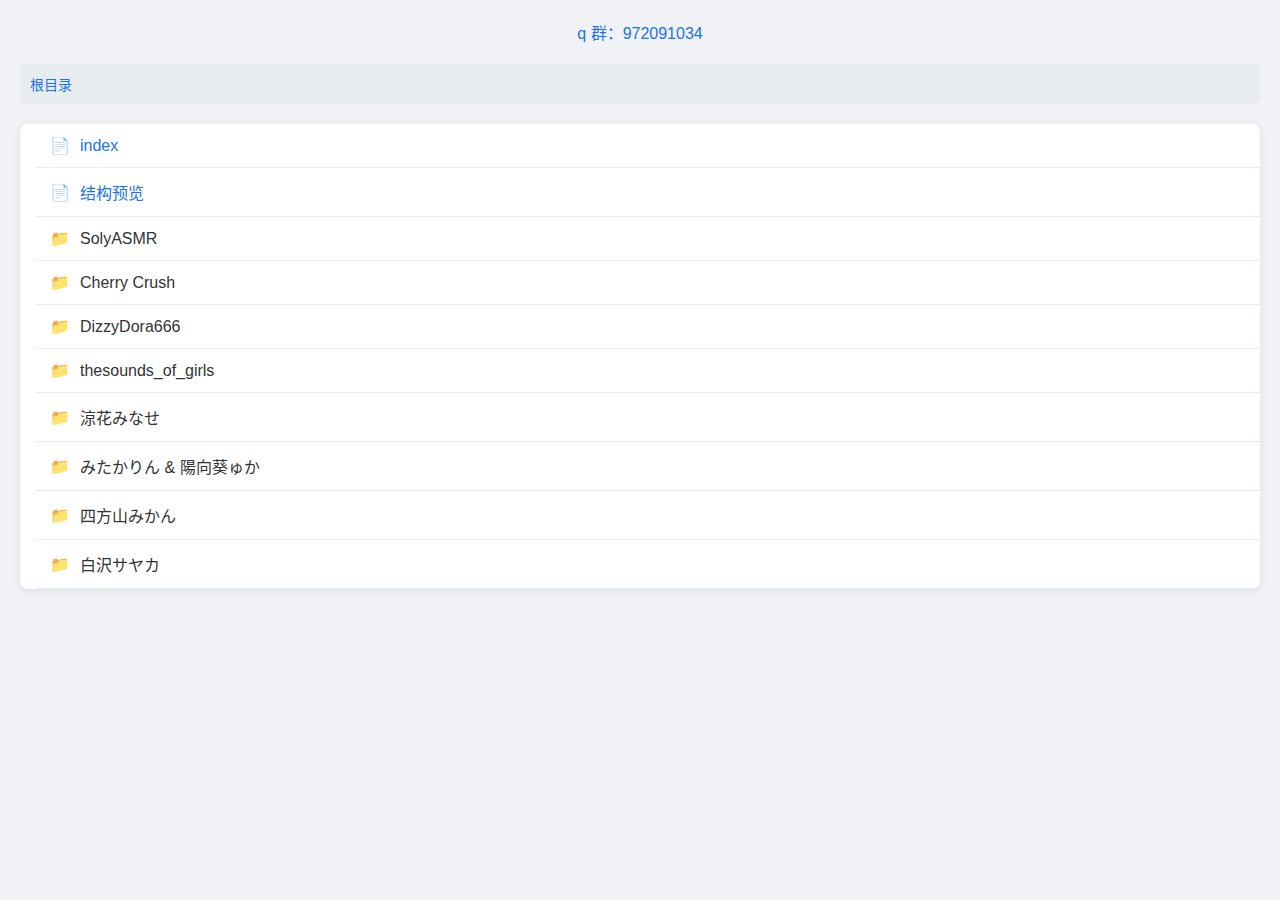
<file: index.html>
<!DOCTYPE html>
<html lang="zh-CN">
  <head>
    <meta charset="UTF-8" />
    <meta name="viewport" content="width=device-width, initial-scale=1.0" />
    <title>美味食谱</title>
    <style>
      body {
        font-family: "Segoe UI", Tahoma, Geneva, Verdana, sans-serif;
        margin: 0;
        padding: 20px;
        background-color: #f0f2f5;
        color: #333;
      }

      .path {
        margin-bottom: 20px;
        padding: 10px;
        background-color: #e9ecef;
        border-radius: 5px;
        font-size: 14px;
        display: flex;
        align-items: center;
      }

      .home {
        margin-right: 10px;
        cursor: pointer;
        color: #1a73e8;
        text-decoration: none;
      }

      .home:hover {
        text-decoration: underline;
      }

      .path-segment {
        margin-right: 10px;
        cursor: pointer;
        color: #1a73e8;
        text-decoration: none;
      }

      .path-separator {
        margin: 0 5px;
        color: #616161;
      }

      .path-segment:hover {
        text-decoration: underline;
      }

      ul {
        list-style-type: none;
        padding-left: 15px;
        margin: 0;
        background-color: white;
        border-radius: 8px;
        box-shadow: 0 2px 10px rgba(0, 0, 0, 0.08);
      }

      li {
        padding: 12px 15px;
        border-bottom: 1px solid #e9ecef;
        cursor: pointer;
        transition: background-color 0.2s;
        display: flex;
        align-items: center;
      }

      li:hover {
        background-color: #f8f9fa;
      }

      li.file {
        color: #1a73e8;
        text-decoration: none;
      }

      li.file:hover {
        text-decoration: underline;
      }

      .folder-icon {
        margin-right: 10px;
        color: #616161;
      }

      .file-icon {
        margin-right: 10px;
        color: #1a73e8;
      }

      .empty-message {
        color: #95a5a6;
        text-align: center;
        padding: 20px;
        font-style: italic;
        font-weight: 300;
      }

      .qq-group-link {
        text-align: center;
        margin-bottom: 20px;
      }

      .qq-group-link a {
        color: #1a73e8;
        text-decoration: none;
      }

      .qq-group-link a:hover {
        text-decoration: underline;
      }
    </style>
  </head>
  <body>
    <div class="qq-group-link">
      <a href="qrcode.webp" target="_blank">q 群：972091034</a>
    </div>
    <div id="path" class="path"></div>
    <ul id="catalog"></ul>

    <!-- 修改加载动画容器（移除文字提示） -->
    <div id="loading" class="loading">
      <div class="loading-spinner"></div>
    </div>

    <script>
      let currentPath = [];

      async function loadJson() {
        try {
          const response = await fetch("content.json");
          const data = await response.json();
          return data;
        } catch (error) {
          console.error("加载 JSON 文件时出错:", error);
          return {};
        }
      }

      function updatePath() {
        const pathElement = document.getElementById("path");
        pathElement.innerHTML = "";

        const home = document.createElement("span");
        home.className = "home";
        home.textContent = "根目录";
        home.addEventListener("click", () => {
          currentPath = [];
          updatePath();
          navigateToPath();
        });
        pathElement.appendChild(home);

        if (currentPath.length === 0) {
          return;
        }

        pathElement.appendChild(document.createTextNode(" > "));

        let path = [];
        let tempPath = [];
        for (const segment of currentPath) {
          tempPath.push(segment);
          path.push({
            name: segment,
            path: tempPath.join("/"),
          });
        }

        for (let i = 0; i < path.length; i++) {
          const segment = path[i];
          const span = document.createElement("span");
          span.className = "path-segment";
          span.textContent = segment.name;

          if (i < path.length - 1) {
            span.addEventListener("click", () => {
              currentPath = currentPath.slice(0, i + 1);
              updatePath();
              navigateToPath();
            });
          } else {
            span.style.fontWeight = "bold";
            span.style.color = "#333";
          }

          pathElement.appendChild(span);

          if (i < path.length - 1) {
            const separator = document.createElement("span");
            separator.className = "path-separator";
            separator.textContent = ">";
            pathElement.appendChild(separator);
          }
        }
      }

      function navigateToPath() {
        loadJson().then((data) => {
          let currentData = data;
          try {
            for (const segment of currentPath) {
              currentData = currentData[segment];
            }
            displayCatalog(currentData, document.getElementById("catalog"));
          } catch (error) {
            console.error("路径导航错误:", error);
            displayCatalog({}, document.getElementById("catalog"));
          }
        });
      }

      function displayCatalog(data, parentElement) {
        parentElement.innerHTML = "";

        if (Object.keys(data).length === 0) {
          parentElement.innerHTML = '<li class="empty-message">暂无内容</li>';
          return;
        }

        for (const key in data) {
          const li = document.createElement("li");

          if (typeof data[key] === "object") {
            // 文件夹
            li.innerHTML = `<span class="folder-icon">📁</span>${key}`;
            li.addEventListener("click", () => {
              currentPath.push(key);
              updatePath();
              navigateToPath();
            });
          } else {
            // 文件
            li.className = "file";
            li.innerHTML = `<span class="file-icon">📄</span>${key}`;
            li.addEventListener("click", () => {
              window.open(data[key], "_blank");
            });
          }

          parentElement.appendChild(li);
        }
      }

      // 初始化
      async function initialize() {
        const loadingElement = document.getElementById("loading");
        loadingElement.classList.remove("hide"); // 显示加载动画

        try {
          const data = await loadJson();
          displayCatalog(data, document.getElementById("catalog"));
          updatePath();
        } finally {
          // 无论加载成功或失败都隐藏加载动画（300ms过渡时间）
          setTimeout(() => loadingElement.classList.add("hide"), 300);
        }
      }

      initialize();
    </script>
    <style>
      .path {
        margin-bottom: 20px;
        padding: 10px;
        background-color: #e9ecef;
        border-radius: 5px;
        font-size: 14px;
        display: flex;
        align-items: center;
      }

      .home {
        margin-right: 10px;
        cursor: pointer;
        color: #1a73e8;
        text-decoration: none;
      }

      .home:hover {
        text-decoration: underline;
      }

      .path-segment {
        margin-right: 10px;
        cursor: pointer;
        color: #1a73e8;
        text-decoration: none;
      }

      .path-separator {
        margin: 0 5px;
        color: #616161;
      }

      .path-segment:hover {
        text-decoration: underline;
      }

      ul {
        list-style-type: none;
        padding-left: 15px;
        margin: 0;
        background-color: white;
        border-radius: 8px;
        box-shadow: 0 2px 10px rgba(0, 0, 0, 0.08);
      }

      li {
        padding: 12px 15px;
        border-bottom: 1px solid #e9ecef;
        cursor: pointer;
        transition: background-color 0.2s;
        display: flex;
        align-items: center;
      }

      li:hover {
        background-color: #f8f9fa;
      }

      li.file {
        color: #1a73e8;
        text-decoration: none;
      }

      li.file:hover {
        text-decoration: underline;
      }

      .folder-icon {
        margin-right: 10px;
        color: #616161;
      }

      .file-icon {
        margin-right: 10px;
        color: #1a73e8;
      }

      .empty-message {
        color: #95a5a6;
        text-align: center;
        padding: 20px;
        font-style: italic;
        font-weight: 300;
      }

      .qq-group-link {
        text-align: center;
        margin-bottom: 20px;
      }

      .qq-group-link a {
        color: #1a73e8;
        text-decoration: none;
      }

      .qq-group-link a:hover {
        text-decoration: underline;
      }

      /* 修改加载动画样式 */
      .loading {
        padding: 20px; /* 调整内边距适应更大图标 */
      }

      .loading-spinner {
        width: 32px; /* 原20px → 放大至32px */
        height: 32px; /* 原20px → 放大至32px */
        border-width: 4px; /* 原3px → 加粗边框 */
        border-top-color: #1a73e8;
      }
    </style>
  </body>
</html>
</file>
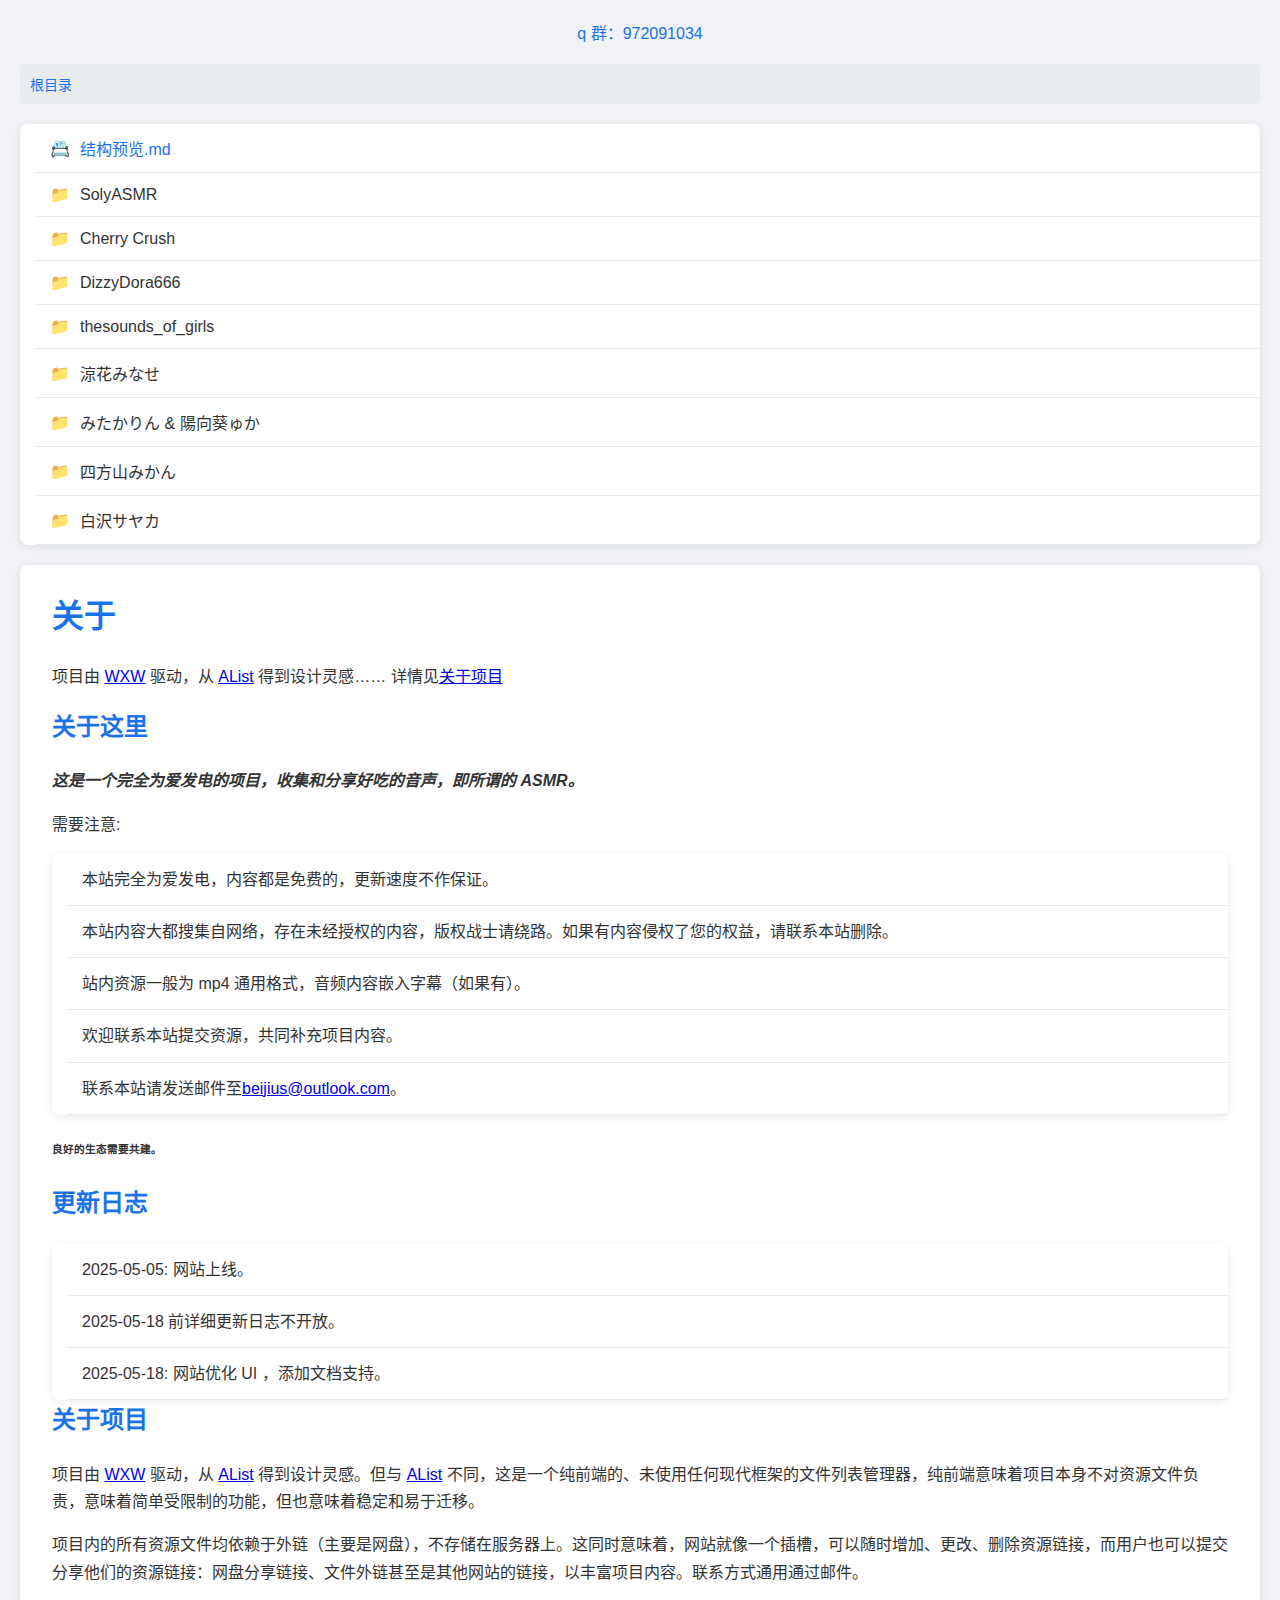
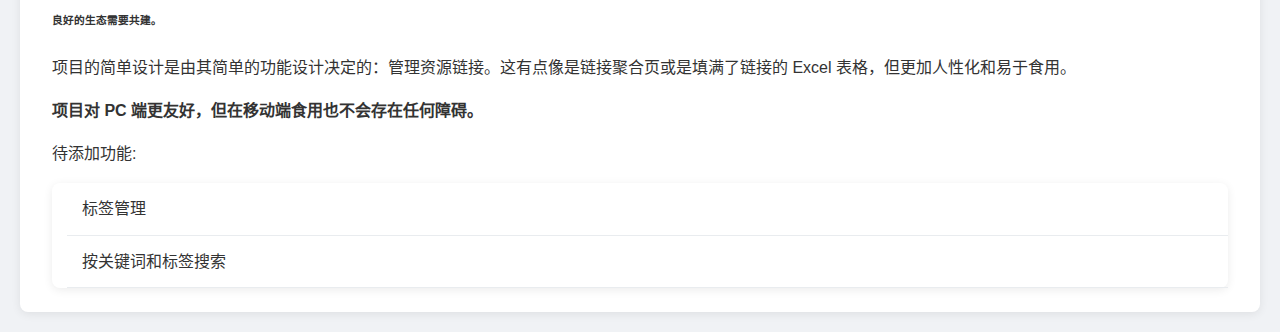
<file: a.html>
<!DOCTYPE html>
<html lang="zh-CN">
  <head>
    <meta charset="UTF-8" />
    <meta name="viewport" content="width=device-width, initial-scale=1.0" />
    <title>美味食谱</title>
    <!-- 合并所有CSS样式到单个style标签 -->
    <style>
      /* 基础样式 */
      body {
        font-family: "Segoe UI", Tahoma, Geneva, Verdana, sans-serif;
        margin: 0;
        padding: 20px;
        background-color: #f0f2f5;
        color: #333;
      }

      /* 路径导航样式 */
      .path {
        margin-bottom: 20px;
        padding: 10px;
        background-color: #e9ecef;
        border-radius: 5px;
        font-size: 14px;
        display: flex;
        align-items: center;
      }
      .home,
      .path-segment {
        margin-right: 10px;
        cursor: pointer;
        color: #1a73e8;
        text-decoration: none;
      }
      .home:hover,
      .path-segment:hover {
        text-decoration: underline;
      }
      .path-separator {
        margin: 0 5px;
        color: #616161;
      }

      /* 目录列表样式 */
      ul {
        list-style-type: none;
        padding-left: 15px;
        margin: 0;
        background-color: white;
        border-radius: 8px;
        box-shadow: 0 2px 10px rgba(0, 0, 0, 0.08);
      }
      li {
        padding: 12px 15px;
        border-bottom: 1px solid #e9ecef;
        cursor: pointer;
        transition: background-color 0.2s;
        display: flex;
        align-items: center;
      }
      li:hover {
        background-color: #f8f9fa;
      }
      li.file {
        color: #1a73e8;
        text-decoration: none;
      }
      li.file:hover {
        text-decoration: underline;
      }

      /* 图标样式 */
      .folder-icon {
        margin-right: 10px;
        color: #616161;
      }
      .file-icon {
        margin-right: 10px;
        color: #1a73e8;
      }

      /* 辅助样式 */
      .empty-message {
        color: #95a5a6;
        text-align: center;
        padding: 20px;
        font-style: italic;
        font-weight: 300;
      }
      .qq-group-link {
        text-align: center;
        margin-bottom: 20px;
      }
      .qq-group-link a {
        color: #1a73e8;
        text-decoration: none;
      }
      .qq-group-link a:hover {
        text-decoration: underline;
      }

      /* 加载动画样式 */
      .loading {
        position: fixed;
        top: 50%;
        left: 50%;
        transform: translate(-50%, -50%);
        z-index: 1000;
      }
      .loading-spinner {
        width: 32px;
        height: 32px;

        border: 3px solid rgba(26, 115, 232, 0.2); /* 浅色边框 */
        border-top: 3px solid #1a73e8; /* 主题色旋转边框 */
        border-radius: 50%;
        animation: spin 1s linear infinite; /* 关键帧动画 */
      }
      @keyframes spin {
        from {
          transform: rotate(0deg);
        }
        to {
          transform: rotate(360deg);
        }
      }
      .loading.hide {
        display: none; /* 隐藏加载动画 */
      }

      /* 优化：Markdown内容样式 */
      .markdown-content {
        margin-top: 20px;
        padding: 24px 32px; /* 增加左右内边距 */
        background: white;
        border-radius: 8px;
        box-shadow: 0 2px 10px rgba(0, 0, 0, 0.08);
        line-height: 1.7; /* 增加行高 */
      }
      .markdown-content h1,
      .markdown-content h2,
      .markdown-content h3 {
        color: #1a73e8;
        margin: 0 0 20px 0; /* 标题底部间距 */
      }
      .markdown-content p {
        color: #333;
        margin: 16px 0; /* 段落上下间距 */
        font-size: 16px; /* 增大字体 */
      }
      .markdown-content img {
        max-width: 100%;
        border-radius: 4px;
        margin: 20px 0; /* 图片上下间距 */
      }
      .giscus {
        margin-top: 30px;
        margin-bottom: 30px;
      }
    </style>
    <style>
      /* 修改加载动画样式（放大两倍） */
      .loading {
        position: fixed; /* 固定居中显示 */
        top: 50%;
        left: 50%;
        transform: translate(-50%, -50%);
        z-index: 1000; /* 确保在最上层 */
      }
      .loading-spinner {
        width: 64px; /* 原32px → 放大两倍 */
        height: 64px; /* 原32px → 放大两倍 */
        border: 8px solid rgba(26, 115, 232, 0.1); /* 浅色背景边框 */
        border-top: 8px solid #1a73e8; /* 主题色旋转边框 */
        border-radius: 50%;
        animation: spin 1s linear infinite; /* 添加旋转动画 */
      }
      @keyframes spin {
        from {
          transform: rotate(0deg);
        }
        to {
          transform: rotate(360deg);
        }
      }
      .loading.hide {
        display: none; /* 隐藏状态 */
      }
    </style>
  </head>
  <body>
    <!-- 页面结构 -->
    <div class="qq-group-link">
      <a href="qrcode.webp" target="_blank">q 群：972091034</a>
    </div>
    <div id="path" class="path"></div>
    <ul id="catalog"></ul>
    <div id="markdown-content" class="markdown-content">
      <!-- 固定评论区容器 -->
      <div class="giscus"></div>
    </div>

    <div id="loading" class="loading hide">
      <div class="loading-spinner"></div>
    </div>

    <!-- 脚本逻辑 -->
    <script src="marked.min.js"></script>
    <script>
      // 全局状态
      let currentPath = [];

      // 工具函数：加载JSON数据
      // 修改：添加数据加载和渲染的调试日志
      async function loadJson() {
        try {
          const response = await fetch("content.json");
          if (!response.ok) throw new Error("content.json 加载失败"); // 新增：检查响应状态
          const data = await response.json();
          console.log("成功加载 content.json 数据:", data); // 新增：输出数据验证
          return data;
        } catch (error) {
          console.error("加载 JSON 文件时出错:", error);
          return {};
        }
      }

      // 功能函数：更新路径导航
      function updatePath() {
        const pathElement = document.getElementById("path");
        pathElement.innerHTML = "";

        // 根目录按钮
        const home = document.createElement("span");
        home.className = "home";
        home.textContent = "根目录";
        home.addEventListener("click", () => {
          currentPath = [];
          updatePath();
          navigateToPath();
        });
        pathElement.appendChild(home);

        if (currentPath.length === 0) return;

        // 路径分隔符
        pathElement.appendChild(document.createTextNode(" > "));

        // 路径分段
        let tempPath = [];
        currentPath.forEach((segment, index) => {
          tempPath.push(segment);
          const span = document.createElement("span");
          span.className = "path-segment";
          span.textContent = segment;

          // 非末级路径可点击返回
          if (index < currentPath.length - 1) {
            span.addEventListener("click", () => {
              currentPath = currentPath.slice(0, index + 1);
              updatePath();
              navigateToPath();
            });
          } else {
            span.style.fontWeight = "bold";
            span.style.color = "#333";
          }

          pathElement.appendChild(span);
          if (index < currentPath.length - 1) {
            const separator = document.createElement("span");
            separator.className = "path-separator";
            separator.textContent = ">";
            pathElement.appendChild(separator);
          }
        });
      }

      // 功能函数：导航到目标路径
      // 新增：加载动画控制函数
      function showLoading() {
        document.getElementById("loading").classList.remove("hide");
      }
      function hideLoading() {
        document.getElementById("loading").classList.add("hide");
      }

      // 修改：navigateToPath 进入目录时显示加载动画
      function navigateToPath() {
        showLoading(); // 显示加载动画
        loadJson().then((data) => {
          let currentData = data;
          try {
            for (const segment of currentPath) {
              currentData = currentData[segment];
            }
            displayCatalog(currentData, document.getElementById("catalog"));
          } catch (error) {
            console.error("路径导航错误:", error);
            displayCatalog({}, document.getElementById("catalog"));
          } finally {
            hideLoading(); // 数据加载完成后隐藏
          }
        });
      }
      // 修改：Markdown文件点击事件添加加载动画
      function displayCatalog(data, parentElement) {
        parentElement.innerHTML = ""; // 清空旧内容
        const markdownContent = document.getElementById("markdown-content");
        markdownContent.innerHTML = "";

        // 新增：数据为空时显示提示（避免目录消失）
        if (Object.keys(data).length === 0) {
          parentElement.innerHTML =
            '<li class="empty-message">暂无内容（数据加载失败或目录为空）</li>';
          return;
        }

        // 处理层级描述（index.md）
        if (data.index) {
          const indexPath = `doc/${data.index.replace(/^\.\//, "")}`;
          fetch(indexPath)
            .then((res) => res.text())
            .then((text) => {
              markdownContent.innerHTML = marked.parse(text);

              // 新增：提取 Markdown 中的第一个 h1 作为页面标题
              const parser = new DOMParser();

              const htmlDoc = parser.parseFromString(
                marked.parse(text),
                "text/html"
              );
              const firstH1 = htmlDoc.querySelector("h1");
              const pageTitle = firstH1 ? firstH1.textContent : "美味食谱"; // 默认标题
              document.title = pageTitle; // 设置页面标题

              // 延迟 200ms 确保内容渲染完成后触发 Giscus 扫描
              setTimeout(() => {
                document.dispatchEvent(new Event("giscus:load"));
              }, 200);
            })
            .catch(
              () => (markdownContent.innerHTML = "<div>加载描述失败</div>")
            );
        } else {
          markdownContent.innerHTML = "<div>本页面暂无描述</div>";
        }

        // 渲染目录列表（新增：添加错误边界）
        try {
          for (const key in data) {
            if (key === "index") continue;

            const li = document.createElement("li");
            const value = data[key];

            if (typeof value === "object") {
              // 文件夹处理
              li.innerHTML = `<span class="folder-icon">📁</span>${key}`;
              li.addEventListener("click", () => {
                currentPath.push(key);
                updatePath();

                navigateToPath();
              });
            } else {
              // 文件处理
              const isMdFile = value.toLowerCase().endsWith(".md");
              const displayName = isMdFile ? `${key}.md` : key;
              const fileIcon = isMdFile ? "📇" : "📄";
              li.className = "file";
              li.innerHTML = `<span class="file-icon">${fileIcon}</span>${displayName}`;

              // 文件处理部分（修改 currentPath 推入的内容）
              if (isMdFile) {
                const mdFullPath = `doc/${value}`; // 实际文件路径（如 doc/002.md）
                const displayName = `${key}.md`; // 显示名称（如 "结构预览.md"）
                li.addEventListener("click", () => {
                  currentPath = [displayName]; // 存储显示名称，而非文件路径
                  updatePath();
                  fetch(mdFullPath)
                    .then((res) => res.text())
                    .then((text) => {
                      document.getElementById("markdown-content").innerHTML =
                        marked.parse(text);
                      document.dispatchEvent(new Event("giscus:load")); // 触发 Giscus 初始化
                    })

                    .catch(
                      (err) =>
                        (document.getElementById(
                          "markdown-content"
                        ).innerHTML = `<div>文件加载失败：${mdFullPath}</div>`)
                    );
                });
              } else {
                li.addEventListener("click", () =>
                  window.open(value, "_blank")
                );
              }
            }

            parentElement.appendChild(li); // 确保添加目录项
          }
        } catch (error) {
          console.error("目录渲染错误:", error);
          parentElement.innerHTML =
            '<li class="empty-message">目录渲染失败，请刷新页面</li>';
        }
      }
      // 修改：初始化函数使用统一控制函数
      async function initialize() {
        showLoading(); // 显示加载动画
        try {
          const data = await loadJson();
          displayCatalog(data, document.getElementById("catalog"));
          updatePath();
        } finally {
          hideLoading(); // 初始化完成后隐藏
        }
      }
      initialize();
    </script>

    <script
      src="https://giscus.app/client.js"
      data-repo="beijiushare/wxw"
      data-repo-id="R_kgDOOkuBRg"
      data-mapping="number"
      data-reactions-enabled="1"
      data-emit-metadata="0"
      data-input-position="top"
      data-theme="preferred_color_scheme"
      data-lang="zh-CN"
      data-loading="lazy"
      crossorigin="anonymous"
      async
      id="giscus-script"
    ></script>
  </body>
</html>
</file>
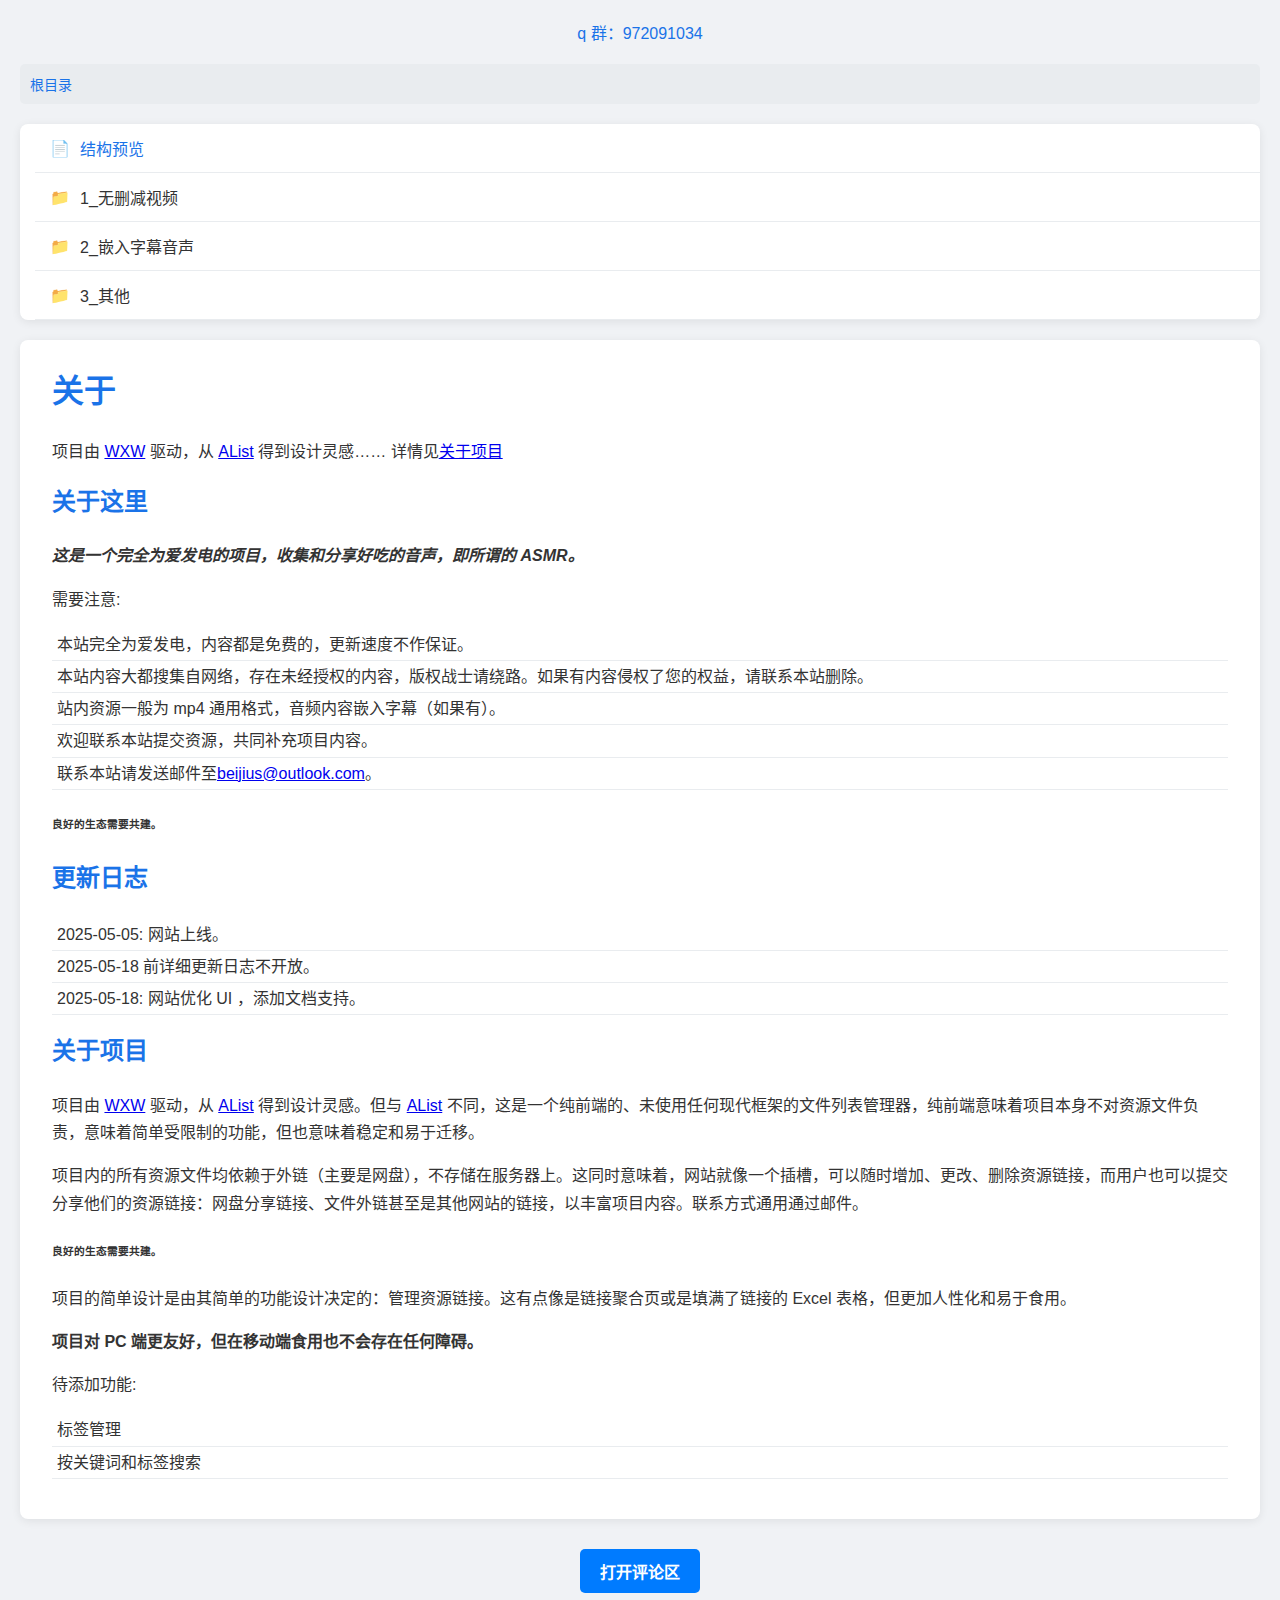
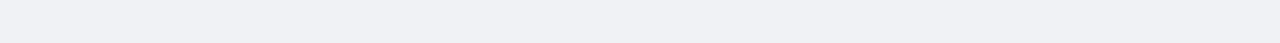
<file: index - 副本.html>
<!DOCTYPE html>
<html lang="zh-CN">
  <head>
    <meta charset="UTF-8" />
    <meta name="viewport" content="width=device-width, initial-scale=1.0" />
    <title>美味食谱</title>
    <link rel="stylesheet" href="styles/base.css" />
    <link rel="stylesheet" href="styles/modal.css" />
    <link rel="stylesheet" href="styles/layout.css" />
  </head>
  <body>
    <!-- 页面结构 -->
    <div class="qq-group-link">
      <a href="qrcode.webp" target="_blank">q 群：972091034</a>
    </div>
    <div id="path" class="path"></div>
    <ul id="catalog"></ul>
    <div id="markdown-content" class="markdown-content"></div>

    <!-- 替换 iframe 为按钮 -->
    <button id="giscus-button">打开评论区</button>

    <div id="loading" class="loading hide">
      <div class="loading-spinner"></div>
    </div>

    <!-- 脚本逻辑 -->
    <script src="JS/marked.min.js"></script>
    <script src="JS/script.js"></script>
  </body>
</html>
</file>
<file: styles/base.css>
html {
  font-family: "Segoe UI", Tahoma, Geneva, Verdana, sans-serif;
}

body {
  margin: 0;
  padding: 20px;
  background-color: #f0f2f5;
  color: #333;
}
</file>
<file: styles/modal.css>
.custom-modal {
  position: fixed;
  top: 0;
  left: 0;
  width: 100%;
  height: 100%;
  background-color: rgba(0, 0, 0, 0.5);
  display: flex;
  justify-content: center;
  align-items: center;
  z-index: 1000;
}

.modal-content {
  background-color: white;
  padding: 2.5rem 1.5rem 1rem 1.5rem;
  border-radius: 0.5rem;
  box-shadow: 0 0.5rem 1rem rgba(0, 0, 0, 0.15);
  max-width: 90%;
  max-height: 90%;
  overflow-y: auto;
  position: relative;
}

.modal-link-btn {
  display: block;
  width: 100%;
  padding: 0.5rem 0.75rem;
  margin-bottom: 0.5rem;
  border: none;
  border-radius: 0.25rem;
  background-color: #007bff;
  color: white;
  font-size: 1rem;
  cursor: pointer;
  transition: background-color 0.2s;
}

.modal-link-btn:hover {
  background-color: #0056b3;
}

.modal-close-btn {
  position: absolute;
  top: 0.5rem;
  right: 0.5rem;
  width: 1.75rem;
  height: 1.75rem;
  border: none;
  border-radius: 50%;
  background-color: #f8f9fa;
  color: #6c757d;
  font-size: 1.25rem;
  cursor: pointer;
  transition: background-color 0.2s, color 0.2s;
}

.modal-close-btn:hover {
  background-color: #e2e6ea;
  color: #343a40;
}
</file>
<file: styles/layout.css>
.qq-group-link {
  text-align: center;
  margin-bottom: 20px;
}

.qq-group-link a {
  color: #1a73e8;
  text-decoration: none;
}

.qq-group-link a:hover {
  text-decoration: underline;
}

#path {
  margin-bottom: 20px;
  padding: 10px;
  background-color: #e9ecef;
  border-radius: 5px;
  font-size: 14px;
  display: flex;
  align-items: center;
}

.home,
.path-segment {
  margin-right: 10px;
  cursor: pointer;
  color: #1a73e8;
  text-decoration: none;
}

.home:hover,
.path-segment:hover {
  text-decoration: underline;
}

.path-separator {
  margin: 0 5px;
  color: #616161;
}

#catalog {
  list-style-type: none;
  padding-left: 15px;
  margin: 0;
  background-color: white;
  border-radius: 8px;
  box-shadow: 0 2px 10px rgba(0, 0, 0, 0.08);
}

ul {
  padding: 0px;
}

li {
  padding: 12px 15px;
  border-bottom: 1px solid #e9ecef;
  cursor: pointer;
  transition: background-color 0.2s;
  display: flex;
  align-items: center;
}

li:hover {
  background-color: #f8f9fa;
}

li.file {
  color: #1a73e8;
  text-decoration: none;
}

li.file:hover {
  text-decoration: underline;
}

.folder-icon {
  margin-right: 10px;
  color: #616161;
}

.file-icon {
  margin-right: 10px;
  color: #1a73e8;
}

.empty-message {
  color: #95a5a6;
  text-align: center;
  padding: 20px;
  font-style: italic;
  font-weight: 300;
}

#markdown-content {
  margin-top: 20px;
  padding: 24px 32px;
  background: white;
  border-radius: 8px;
  box-shadow: 0 2px 10px rgba(0, 0, 0, 0.08);
  line-height: 1.7;
}

#markdown-content h1,
#markdown-content h2,
#markdown-content h3 {
  color: #1a73e8;
  margin: 0 0 20px 0;
}

#markdown-content p {
  color: #333;
  margin: 16px 0;
  font-size: 16px;
}

#markdown-content img {
  max-width: 100%;
  border-radius: 4px;
  margin: 20px 0;
}

#markdown-content li {
  padding: 2px 5px;
}

#giscus-button {
  display: block;
  margin: 30px auto;
  padding: 10px 20px;
  font-size: 16px;
  font-weight: bold;
  text-align: center;
  text-decoration: none;
  cursor: pointer;
  border: none;
  border-radius: 5px;
  background-color: #007bff;
  color: white;
  transition: background-color 0.3s ease;
}

#giscus-button:hover {
  background-color: #0056b3;
}

#giscus-button:active {
  background-color: #004085;
  transform: translateY(1px);
}

#giscus-button:focus {
  outline: none;
  box-shadow: 0 0 0 3px rgba(0, 123, 255, 0.5);
}

.loading {
  position: fixed;

  top: 50%;
  left: 50%;
  transform: translate(-50%, -50%);
  z-index: 1000;
}

.loading-spinner {
  width: 64px;
  height: 64px;
  border: 8px solid rgba(26, 115, 232, 0.1);
  border-top: 8px solid #1a73e8;
  border-radius: 50%;
  animation: spin 1s linear infinite;
}

@keyframes spin {
  from {
    transform: rotate(0deg);
  }
  to {
    transform: rotate(360deg);
  }
}

.loading.hide {
  display: none;
}

.hidden {
  display: none;
}

#copy-notice {
  position: fixed;
  top: 20px;
  left: 50%;
  transform: translateX(-50%);
  background-color: #4caf50;
  color: white;
  padding: 15px;
  border-radius: 5px;
  z-index: 1000;
}
</file>
